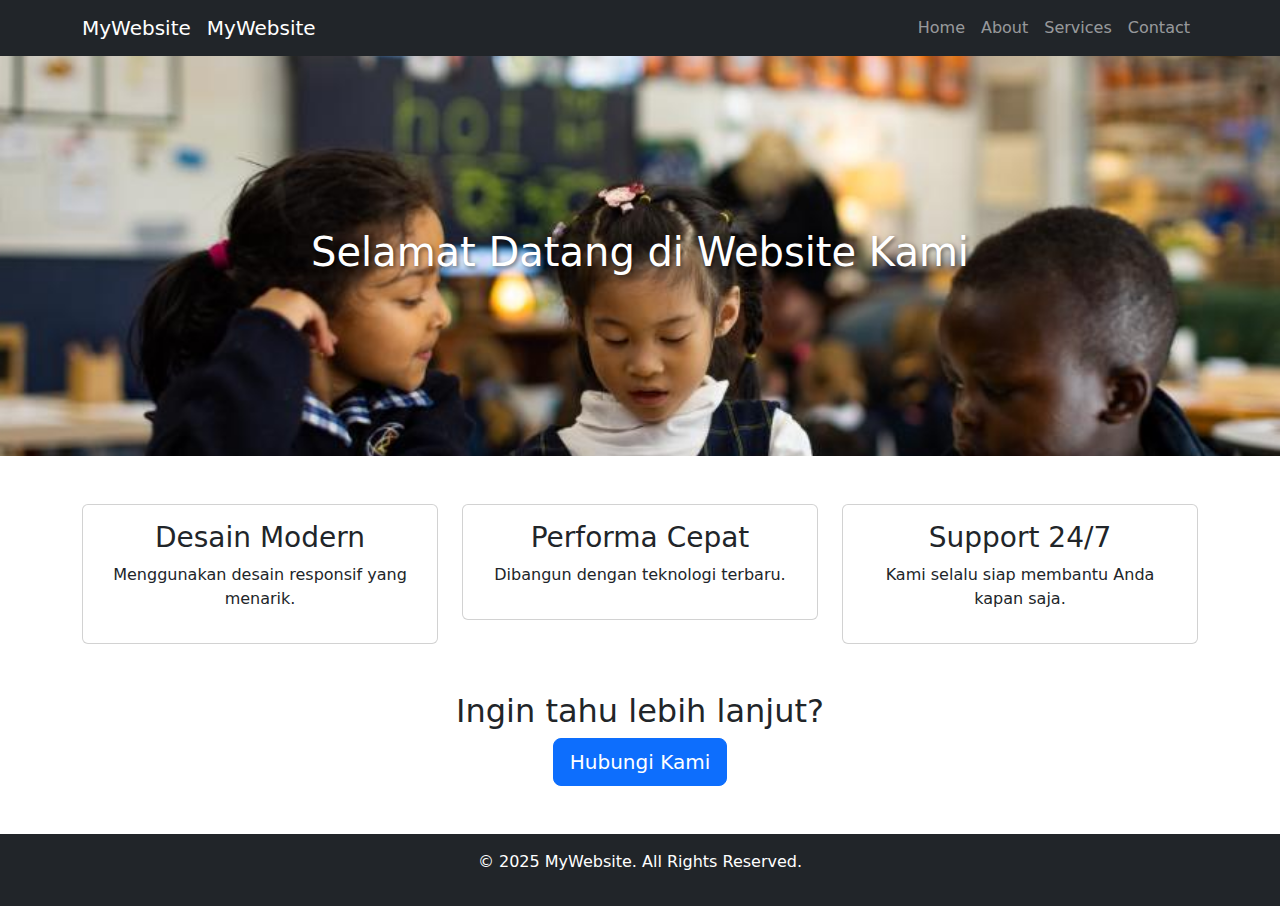
<file: landing-page-bootstrap/index.html>
<!DOCTYPE html>
<html lang="id">
<head>
    <meta charset="UTF-8">
    <meta name="viewport" content="width=device-width, initial-scale=1.0">
    <title>Landing Page Sederhana</title>
    <!-- Tambahkan Bootstrap CDN -->
    <link href="https://cdn.jsdelivr.net/npm/bootstrap@5.3.0/dist/css/bootstrap.min.css" rel="stylesheet">
    <style>
        /* Tambahan CSS untuk mempercantik tampilan */
        .hero {
            background: url('hero-image.jpg') no-repeat center center/cover;
            height: 400px;
            display: flex;
            justify-content: center;
            align-items: center;
            color: white;
            text-shadow: 2px 2px 4px rgba(0, 0, 0, 0.5);
        }
        .btn:hover {
            transform: scale(1.1);
            transition: 0.3s;
        }
    </style>
</head>
<body>

    <!-- Navbar -->
    <nav class="navbar navbar-expand-lg navbar-dark bg-dark">
        <div class="container">
            <a class="navbar-brand" href="#">MyWebsite</a>
            <a class="navbar-brand" href="#"><i class="bi bi-house-door"></i> MyWebsite</a>
            <button class="navbar-toggler" type="button" data-bs-toggle="collapse" data-bs-target="#navbarNav">
                <span class="navbar-toggler-icon"></span>
            </button>
            <div class="collapse navbar-collapse" id="navbarNav">
                <ul class="navbar-nav ms-auto">
                    <li class="nav-item"><a class="nav-link" href="#">Home</a></li>
                    <li class="nav-item"><a class="nav-link" href="#">About</a></li>
                    <li class="nav-item"><a class="nav-link" href="#">Services</a></li>
                    <li class="nav-item"><a class="nav-link" href="#">Contact</a></li>
                </ul>
            </div>
        </div>
    </nav>

    <!-- Hero Section -->
    <div class="hero text-center">
        <h1>Selamat Datang di Website Kami</h1>
    </div>

    <!-- Layanan -->
    <section class="container my-5">
        <div class="row text-center">
            <div class="col-md-4">
                <div class="card p-3">
                    <h3>Desain Modern</h3>
                    <p>Menggunakan desain responsif yang menarik.</p>
                </div>
            </div>
            <div class="col-md-4">
                <div class="card p-3">
                    <h3>Performa Cepat</h3>
                    <p>Dibangun dengan teknologi terbaru.</p>
                </div>
            </div>
            <div class="col-md-4">
                <div class="card p-3">
                    <h3>Support 24/7</h3>
                    <p>Kami selalu siap membantu Anda kapan saja.</p>
                </div>
            </div>
        </div>
    </section>

    <!-- Call to Action -->
    <section class="text-center my-5">
        <h2>Ingin tahu lebih lanjut?</h2>
        <a href="#" class="btn btn-primary btn-lg">Hubungi Kami</a>
    </section>

    <!-- Footer -->
    <footer class="text-center bg-dark text-white py-3">
        <p>&copy; 2025 MyWebsite. All Rights Reserved.</p>
    </footer>

    <!-- Bootstrap JS -->
    <script src="https://cdn.jsdelivr.net/npm/bootstrap@5.3.0/dist/js/bootstrap.bundle.min.js"></script>
</body>
</html>
</file>
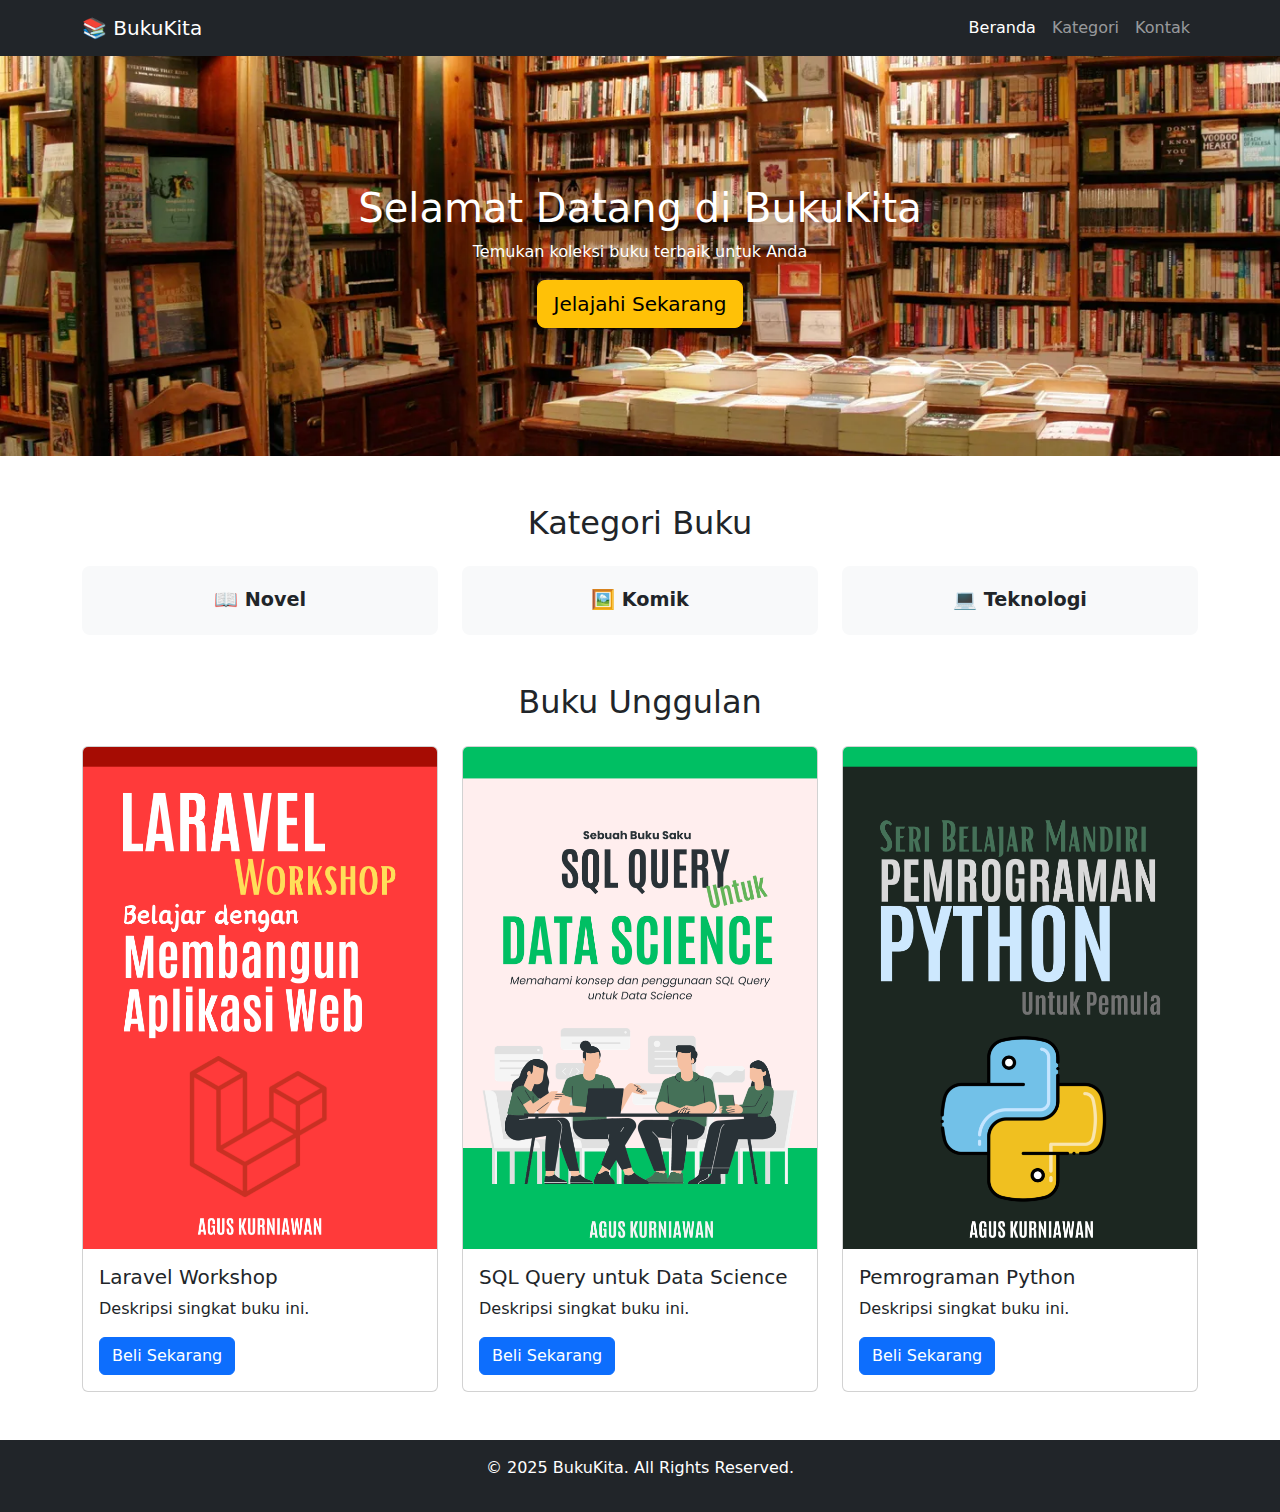
<file: latihan1/index.html>
<!DOCTYPE html>
<html lang="id">
<head>
    <meta charset="UTF-8">
    <meta name="viewport" content="width=device-width, initial-scale=1.0">
    <title>BukuKita - Toko Buku Online</title>
    
    <!-- Bootstrap CSS -->
    <link href="https://cdn.jsdelivr.net/npm/bootstrap@5.3.0/dist/css/bootstrap.min.css" rel="stylesheet">
    
    <!-- Custom CSS -->
    <link rel="stylesheet" href="style.css">
</head>
<body>

    <!-- Navbar -->
    <nav class="navbar navbar-expand-lg navbar-dark bg-dark">
        <div class="container">
            <a class="navbar-brand" href="#">📚 BukuKita</a>
            <button class="navbar-toggler" type="button" data-bs-toggle="collapse" data-bs-target="#navbarNav">
                <span class="navbar-toggler-icon"></span>
            </button>
            <div class="collapse navbar-collapse" id="navbarNav">
                <ul class="navbar-nav ms-auto">
                    <li class="nav-item"><a class="nav-link active" href="#">Beranda</a></li>
                    <li class="nav-item"><a class="nav-link" href="#">Kategori</a></li>
                    <li class="nav-item"><a class="nav-link" href="#">Kontak</a></li>
                </ul>
            </div>
        </div>
    </nav>

    <!-- Hero Section -->
    <header class="hero d-flex align-items-center">
        <div class="container text-center text-white">
            <h1>Selamat Datang di BukuKita</h1>
            <p>Temukan koleksi buku terbaik untuk Anda</p>
            <a href="#" class="btn btn-warning btn-lg">Jelajahi Sekarang</a>
        </div>
    </header>

    <!-- Kategori Buku -->
    <section class="container my-5">
        <h2 class="text-center">Kategori Buku</h2>
        <div class="row text-center mt-4">
            <div class="col-md-4">
                <div class="category-box">📖 Novel</div>
            </div>
            <div class="col-md-4">
                <div class="category-box">🖼️ Komik</div>
            </div>
            <div class="col-md-4">
                <div class="category-box">💻 Teknologi</div>
            </div>
        </div>
    </section>

    <!-- Buku Unggulan -->
    <section class="container my-5">
        <h2 class="text-center">Buku Unggulan</h2>
        <div class="row mt-4">
            <div class="col-md-4">
                <div class="card">
                    <img src="buku1.png" class="card-img-top" alt="Buku 1">
                    <div class="card-body">
                        <h5 class="card-title">Laravel Workshop</h5>
                        <p class="card-text">Deskripsi singkat buku ini.</p>
                        <a href="#" class="btn btn-primary">Beli Sekarang</a>
                    </div>
                </div>
            </div>
            <div class="col-md-4">
                <div class="card">
                    <img src="buku2.png" class="card-img-top" alt="Buku 2">
                    <div class="card-body">
                        <h5 class="card-title">SQL Query untuk Data Science</h5>
                        <p class="card-text">Deskripsi singkat buku ini.</p>
                        <a href="#" class="btn btn-primary">Beli Sekarang</a>
                    </div>
                </div>
            </div>
            <div class="col-md-4">
                <div class="card">
                    <img src="buku3.png" class="card-img-top" alt="Buku 3">
                    <div class="card-body">
                        <h5 class="card-title">Pemrograman Python</h5>
                        <p class="card-text">Deskripsi singkat buku ini.</p>
                        <a href="#" class="btn btn-primary">Beli Sekarang</a>
                    </div>
                </div>
            </div>
        </div>
    </section>

    <!-- Footer -->
    <footer class="bg-dark text-white text-center py-3">
        <p>&copy; 2025 BukuKita. All Rights Reserved.</p>
    </footer>

    <!-- Bootstrap JS -->
    <script src="https://cdn.jsdelivr.net/npm/bootstrap@5.3.0/dist/js/bootstrap.bundle.min.js"></script>

</body>
</html>
</file>
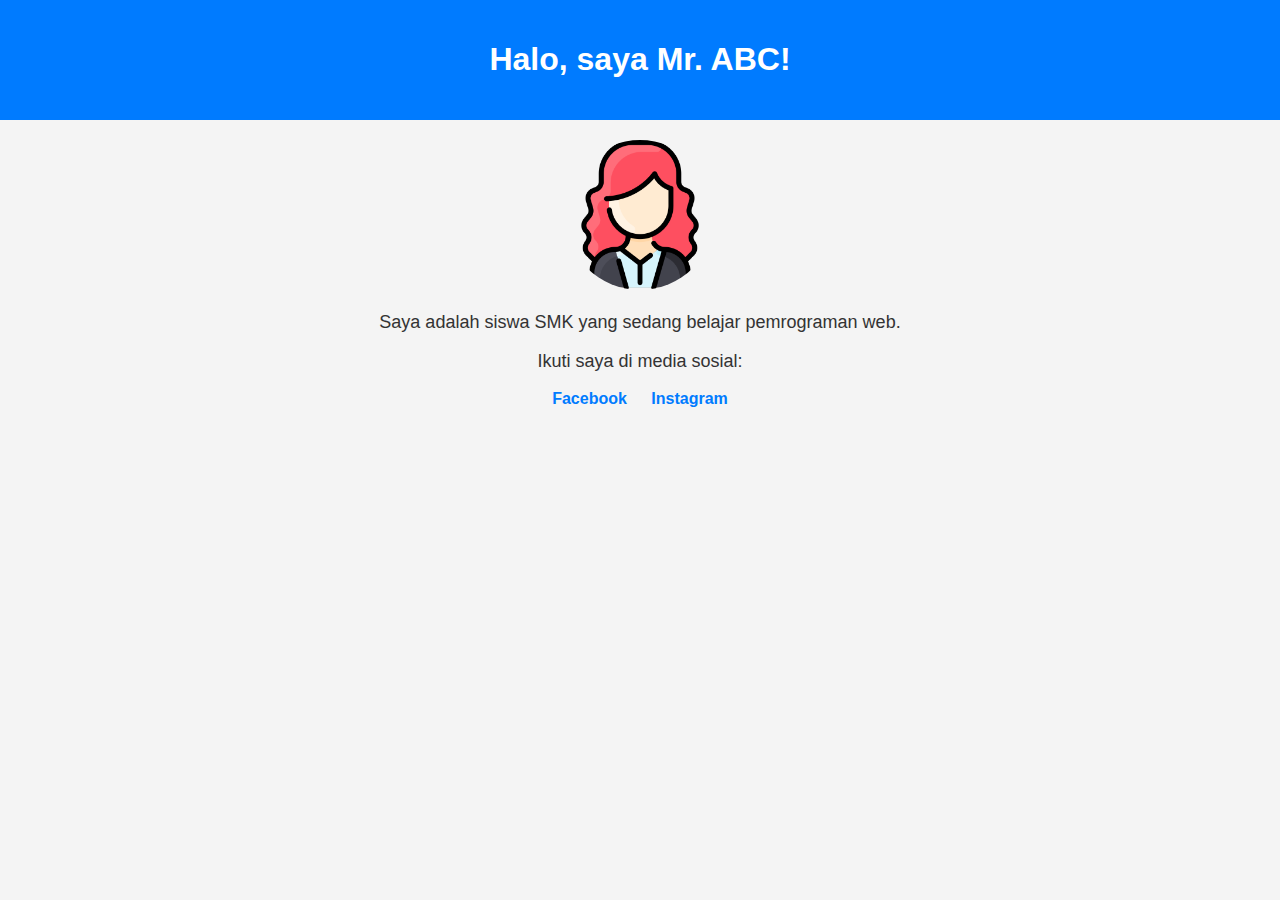
<file: praktikum2/index.html>
<!DOCTYPE html>
<html lang="id">
<head>
    <meta charset="UTF-8">
    <meta name="viewport" content="width=device-width, initial-scale=1.0">
    <title>Profil Saya</title>
    <link rel="stylesheet" href="style.css">
</head>
<body>
    <header>
        <h1>Halo, saya Mr. ABC!</h1>
    </header>

    <section class="profile">
        <img src="profile.png" alt="Foto Profil">
        <p>Saya adalah siswa SMK yang sedang belajar pemrograman web.</p>
        <p>Ikuti saya di media sosial:</p>
        <ul>
            <li><a href="https://facebook.com" target="_blank">Facebook</a></li>
            <li><a href="https://instagram.com" target="_blank">Instagram</a></li>
        </ul>
    </section>
</body>
</html>
</file>
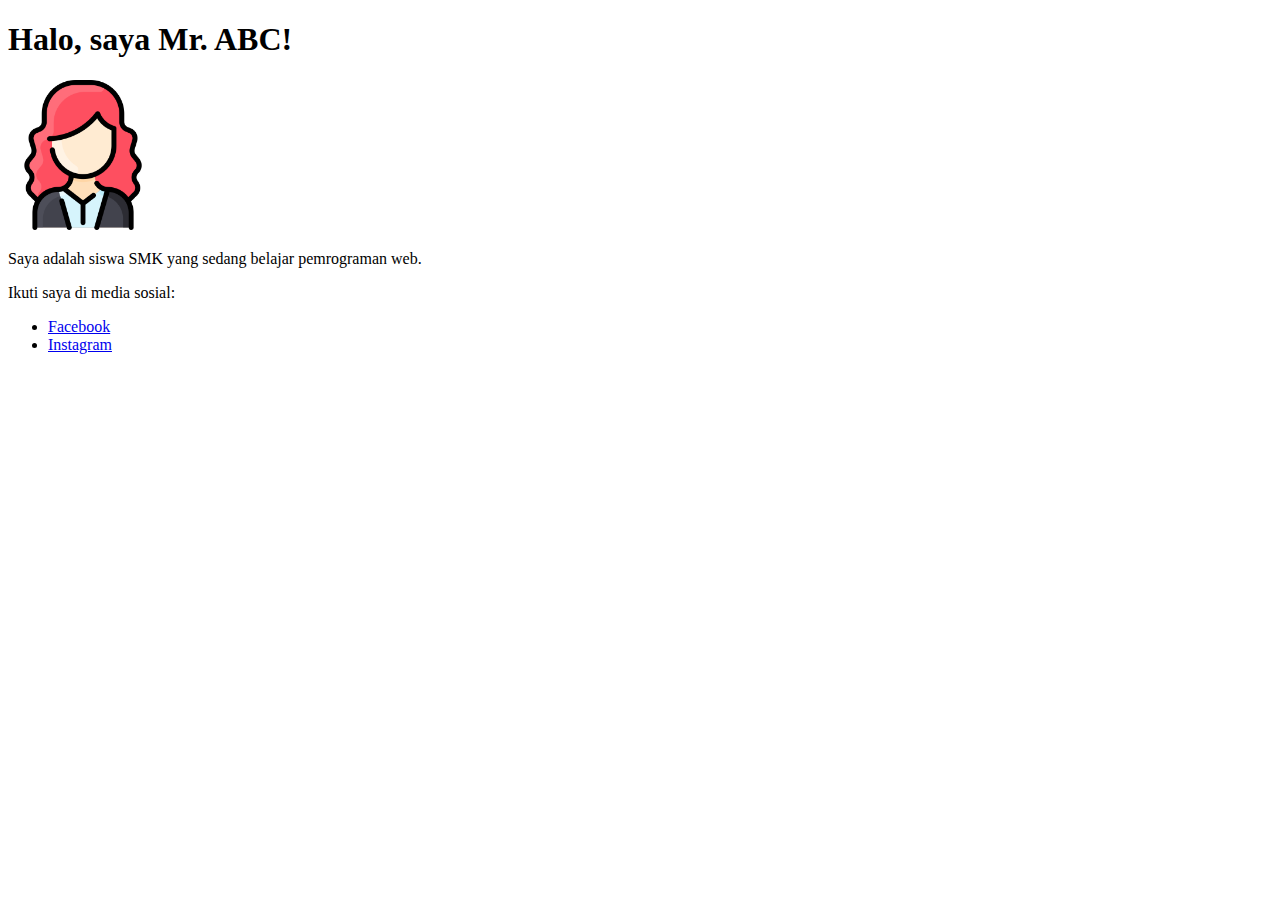
<file: web-profil/index.html>
<!DOCTYPE html>
<html lang="id">
<head>
    <meta charset="UTF-8">
    <meta name="viewport" content="width=device-width, initial-scale=1.0">
    <title>Profil Saya</title>
</head>
<body>
    <header>
        <h1>Halo, saya Mr. ABC!</h1>
    </header>

    <section>
        <img src="profile.png" alt="Foto Profil" width="150">
        <p>Saya adalah siswa SMK yang sedang belajar pemrograman web.</p>
        <p>Ikuti saya di media sosial:</p>
        <ul>
            <li><a href="https://facebook.com" target="_blank">Facebook</a></li>
            <li><a href="https://instagram.com" target="_blank">Instagram</a></li>
        </ul>
    </section>
</body>
</html>
</file>
<file: latihan1/style.css>
/* Hero Section */
.hero {
    background: url('hero.jpg') no-repeat center center/cover;
    height: 400px;
}

/* Kategori Buku */
.category-box {
    background: #f8f9fa;
    padding: 20px;
    border-radius: 8px;
    font-size: 1.2rem;
    font-weight: bold;
    transition: 0.3s;
    cursor: pointer;
}

.category-box:hover {
    background: #ffc107;
    color: white;
}

/* Buku Unggulan */
.card {
    transition: 0.3s;
}

.card:hover {
    transform: scale(1.05);
    box-shadow: 0 4px 8px rgba(0, 0, 0, 0.2);
}
</file>
<file: praktikum2/style.css>
/* Mengatur tampilan halaman */
body {
    font-family: Arial, sans-serif;
    text-align: center;
    background-color: #f4f4f4;
    margin: 0;
    padding: 0;
}

/* Mengatur tampilan header */
header {
    background-color: #007BFF;
    color: white;
    padding: 20px;
}

/* Mengatur tampilan gambar profil */
.profile img {
    width: 150px;
    border-radius: 50%;
    margin-top: 20px;
}

/* Mengatur tampilan teks dalam profil */
.profile p {
    font-size: 18px;
    color: #333;
}

/* Mengatur tampilan daftar sosial media */
.profile ul {
    list-style: none;
    padding: 0;
}

.profile ul li {
    display: inline;
    margin: 10px;
}

.profile ul li a {
    text-decoration: none;
    color: #007BFF;
    font-weight: bold;
}

.profile ul li a:hover {
    color: #0056b3;
}
</file>
